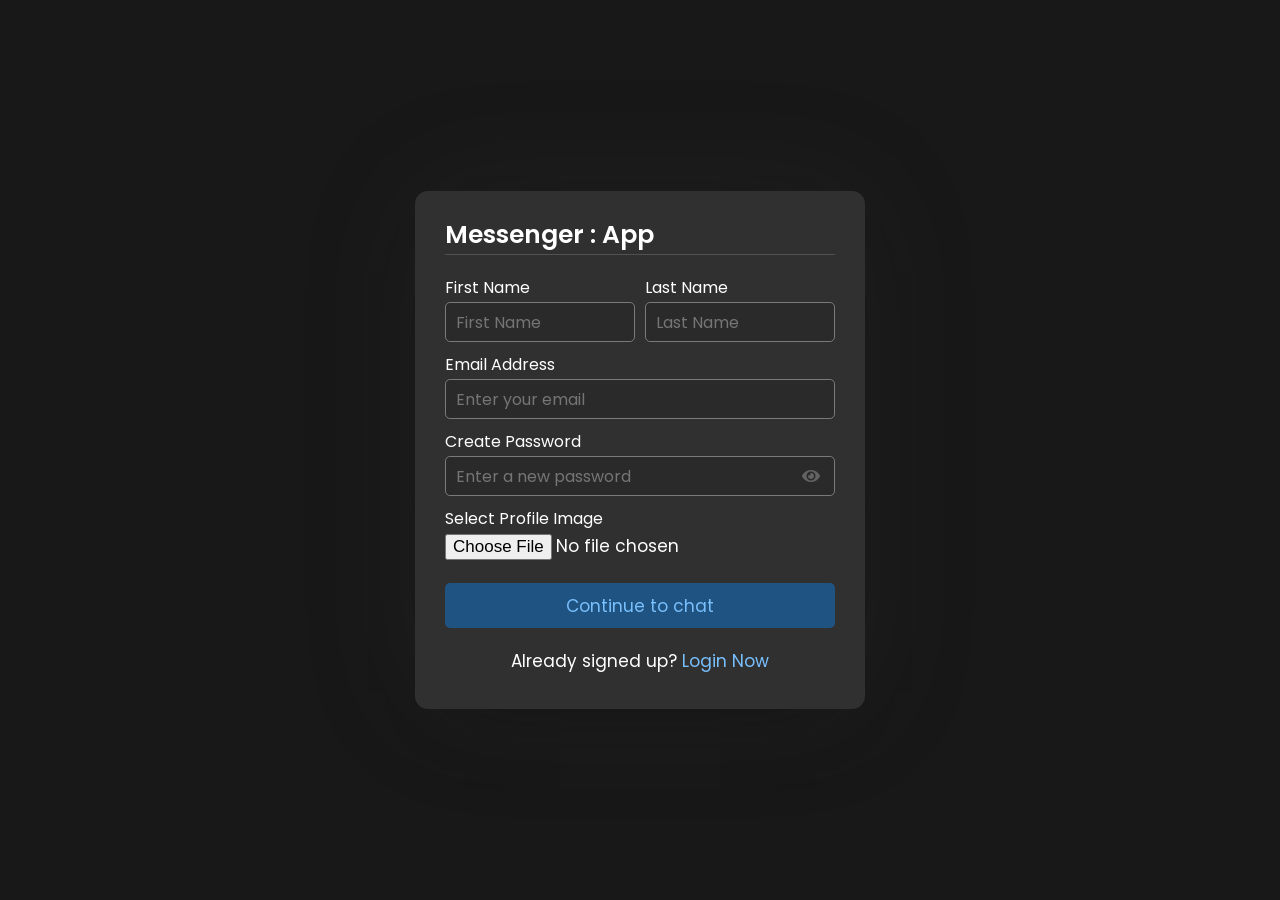
<file: index.html>
<!DOCTYPE html>
<html lang="en">

<head>
    <meta charset="UTF-8">

    <meta name="viewport" content="width=device-width, initial-scale=1.0">
    <meta http-equiv="X-UA-Compatible" content="ie-edge">
    <title>Messenger App</title>
    <link rel="stylesheet" href="./style.css">
    <link rel="stylesheet" href="https://cdnjs.cloudflare.com/ajax/libs/font-awesome/5.15.3/css/all.min.css">
</head>

<body>
    <div class="wrapper">
        <section class="form signup">
            <header>Messenger : App</header>
            <form action="#">
                <div class="error-txt">This is an error message!</div>
                <div class="name-details">
                    <div class="field input">
                        <label>First Name</label>
                        <input type="text" placeholder="First Name">
                    </div>
                    <div class="field input">
                        <label>Last Name</label>
                        <input type="text" placeholder="Last Name">
                    </div>
                </div>
                <div class="field input">
                    <label>Email Address</label>
                    <input type="text" placeholder="Enter your email">
                </div>
                <div class="field input">
                    <label>Create Password</label>
                    <input type="password" placeholder="Enter a new password">
                    <i class="fas fa-eye"></i>
                </div>
                <div class="field image">
                    <label>Select Profile Image</label>
                    <input type="file">
                </div>
                <div class="field button">
                    <input type="submit" value="Continue to chat">
                </div>
            </form>
            <div class="link">Already signed up? <a href="#">Login Now</a></div>
        </section>
    </div>

    <script src="./javascript/pass-show-hide.js"></script>


</body>

</html>
</file>
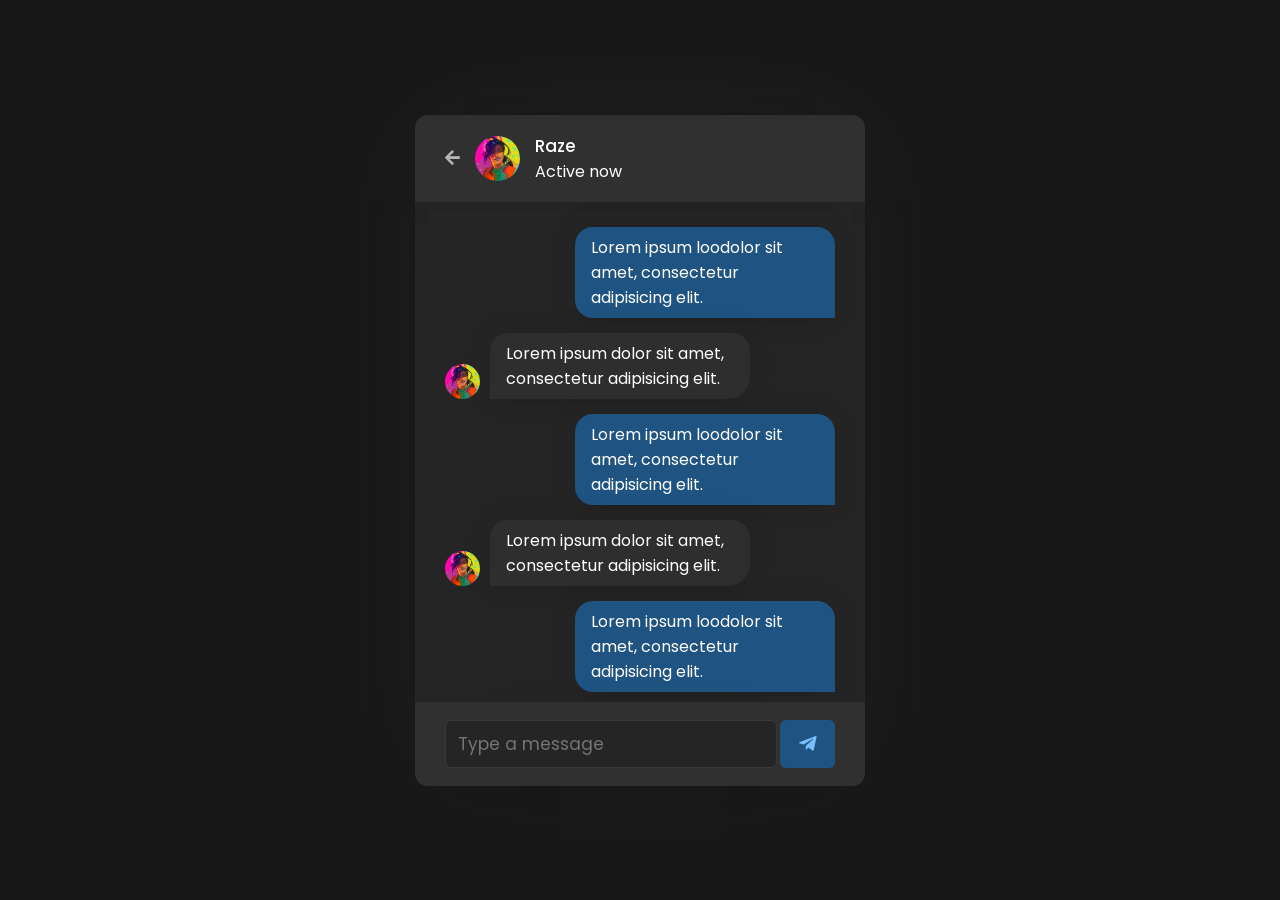
<file: chat.html>
<!DOCTYPE html>
<html lang="en">

<head>
    <meta charset="UTF-8">

    <meta name="viewport" content="width=device-width, initial-scale=1.0">
    <meta http-equiv="X-UA-Compatible" content="ie-edge">
    <title>Messenger App</title>
    <link rel="stylesheet" href="./style.css">
    <link rel="stylesheet" href="https://cdnjs.cloudflare.com/ajax/libs/font-awesome/5.15.3/css/all.min.css">
</head>

<body>
    <div class="wrapper">
        <section class="chat-area">
            <header class="header">
                <a href="#" class="back-icon"><i class="fas fa-arrow-left"></i></a>
                <img src="img.jpg" alt="">
                <div class="details">
                    <span>Raze</span>
                    <p>Active now</p>
                </div>

            </header>
            <div class="chat-box">
                <div class="chat outgoing out">
                    <div class="details">
                        <p>Lorem ipsum loodolor sit amet, consectetur adipisicing elit.
                        </p>
                    </div>
                </div>
                <div class="chat incoming">
                    <img src="./img.jpg" alt="">
                    <div class="details">
                        <p>Lorem ipsum dolor sit amet, consectetur adipisicing elit.
                        </p>
                    </div>
                </div>
                <div class="chat outgoing out">
                    <div class="details">
                        <p>Lorem ipsum loodolor sit amet, consectetur adipisicing elit.
                        </p>
                    </div>
                </div>
                <div class="chat incoming">
                    <img src="./img.jpg" alt="">
                    <div class="details">
                        <p>Lorem ipsum dolor sit amet, consectetur adipisicing elit.
                        </p>
                    </div>
                </div>
                <div class="chat outgoing out">
                    <div class="details">
                        <p>Lorem ipsum loodolor sit amet, consectetur adipisicing elit.
                        </p>
                    </div>
                </div>
                <div class="chat incoming">
                    <img src="./img.jpg" alt="">
                    <div class="details">
                        <p>Lorem ipsum dolor sit amet, consectetur adipisicing elit.
                        </p>
                    </div>
                </div>
                <div class="chat outgoing out">
                    <div class="details">
                        <p>Lorem ipsum loodolor sit amet, consectetur adipisicing elit.
                        </p>
                    </div>
                </div>
                <div class="chat incoming">
                    <img src="./img.jpg" alt="">
                    <div class="details">
                        <p>Lorem ipsum dolor sit amet, consectetur adipisicing elit.
                        </p>
                    </div>
                </div>
            </div>
            <form action="#" class="typing-area">
                <input type="text" placeholder="Type a message">
                <button><i class="fab fa-telegram-plane"></i>  </button>
            </form>
        </section>
    </div>




</body>

</html>
</file>
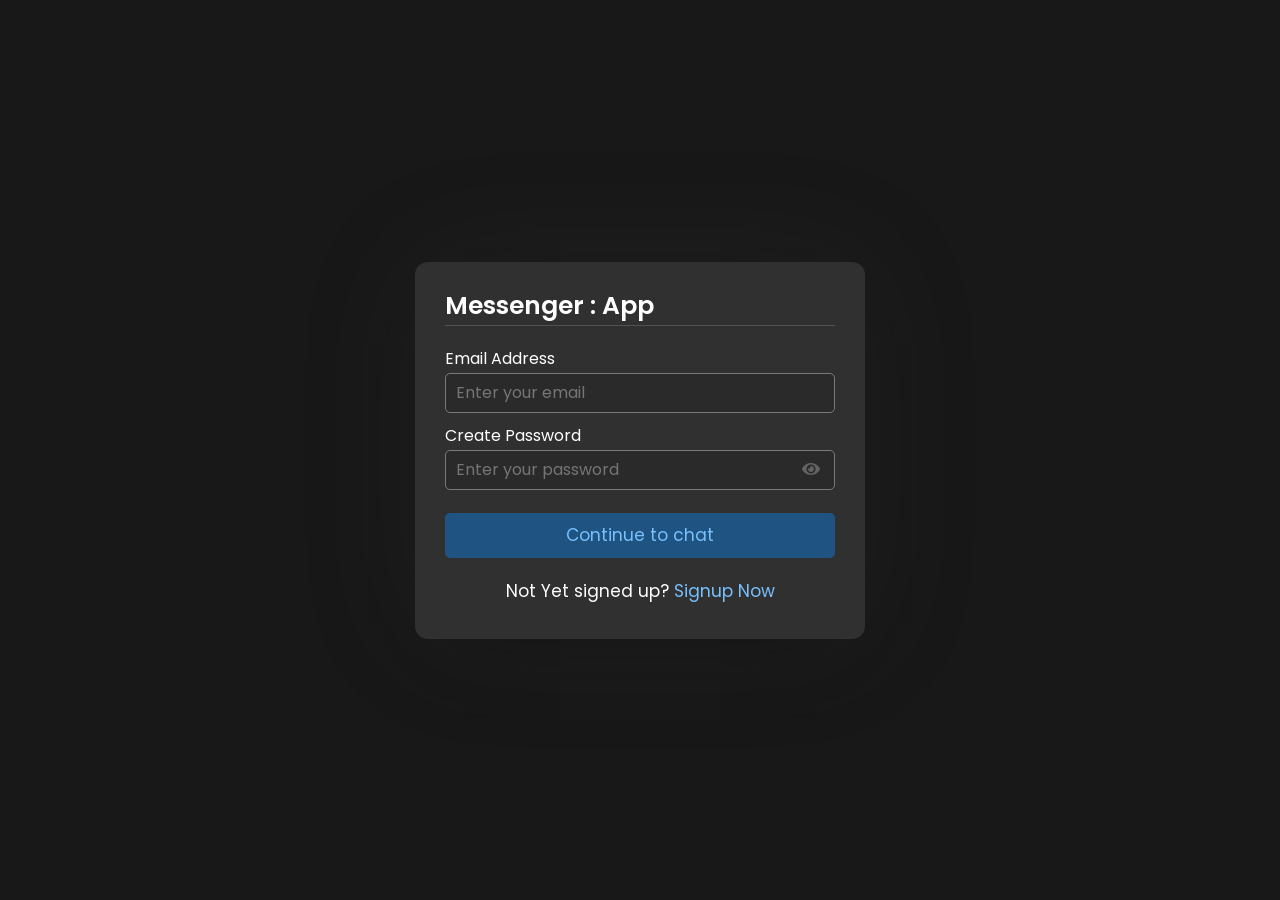
<file: login.html>
<!DOCTYPE html>
<html lang="en">

<head>
    <meta charset="UTF-8">

    <meta name="viewport" content="width=device-width, initial-scale=1.0">
    <meta http-equiv="X-UA-Compatible" content="ie-edge">
    <title>Messenger App</title>
    <link rel="stylesheet" href="./style.css">
    <link rel="stylesheet" href="https://cdnjs.cloudflare.com/ajax/libs/font-awesome/5.15.3/css/all.min.css">
</head>

<body>
    <div class="wrapper">
        <section class="form login">
            <header>Messenger : App</header>
            <form action="#">
                <div class="error-txt">This is an error message!</div>
                <div class="field input">
                    <label>Email Address</label>
                    <input type="text" placeholder="Enter your email">
                </div>
                <div class="field input">
                    <label>Create Password</label>
                    <input type="password" placeholder="Enter your password">
                    <i class="fas fa-eye"></i>
                </div>

                <div class="field button">
                    <input type="submit" value="Continue to chat">
                </div>
            </form>
            <div class="link">Not Yet signed up? <a href="#">Signup Now</a></div>
        </section>
    </div>

    <script src="./javascript/pass-show-hide.js"></script>


</body>

</html>
</file>
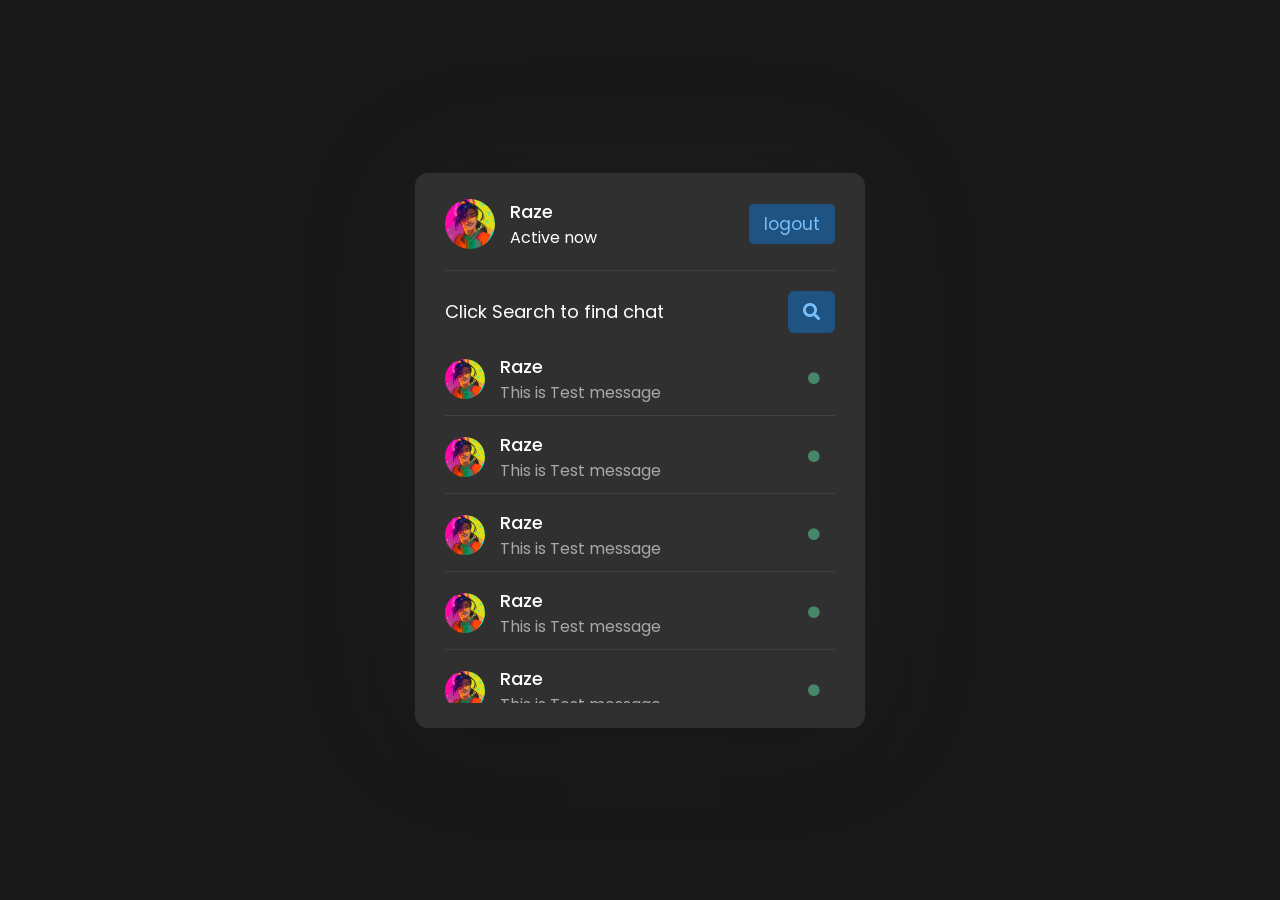
<file: users.html>
<!DOCTYPE html>
<html lang="en">

<head>
    <meta charset="UTF-8">

    <meta name="viewport" content="width=device-width, initial-scale=1.0">
    <meta http-equiv="X-UA-Compatible" content="ie-edge">
    <title>Messenger App</title>
    <link rel="stylesheet" href="./style.css">
    <link rel="stylesheet" href="https://cdnjs.cloudflare.com/ajax/libs/font-awesome/5.15.3/css/all.min.css">
</head>

<body>
    <div class="wrapper">
        <section class="users">
            <header>
                <div class="content">
                    <img src="./img.jpg" alt="">
                    <div class="details">
                        <span>Raze</span>
                        <p>Active now</p>
                    </div>
                </div>
                <a href="#" class="logout">logout</a>
            </header>
            <div class="search">
                <span class="text">Click  Search to find chat</span>
                <input type="text" placeholder="Chat Search">
                <button> <i class="fas fa-search"></i></button>
            </div>
            <div class="users-list">
                <a href="#">
                    <div class="content">
                        <img src="img.jpg" alt="">
                        <div class="details">
                            <span>Raze</span>
                            <p>This is Test message</p>
                        </div>
                    </div>
                    <div class="status-dot"><i class="fas fa-circle"></i></div>
                </a>
                <a href="#">
                    <div class="content">
                        <img src="img.jpg" alt="">
                        <div class="details">
                            <span>Raze</span>
                            <p>This is Test message</p>
                        </div>
                    </div>
                    <div class="status-dot"><i class="fas fa-circle"></i></div>
                </a>
                <a href="#">
                    <div class="content">
                        <img src="img.jpg" alt="">
                        <div class="details">
                            <span>Raze</span>
                            <p>This is Test message</p>
                        </div>
                    </div>
                    <div class="status-dot"><i class="fas fa-circle"></i></div>
                </a>
                <a href="#">
                    <div class="content">
                        <img src="img.jpg" alt="">
                        <div class="details">
                            <span>Raze</span>
                            <p>This is Test message</p>
                        </div>
                    </div>
                    <div class="status-dot"><i class="fas fa-circle"></i></div>
                </a>
                <a href="#">
                    <div class="content">
                        <img src="img.jpg" alt="">
                        <div class="details">
                            <span>Raze</span>
                            <p>This is Test message</p>
                        </div>
                    </div>
                    <div class="status-dot"><i class="fas fa-circle"></i></div>
                </a>
                <a href="#">
                    <div class="content">
                        <img src="img.jpg" alt="">
                        <div class="details">
                            <span>Raze</span>
                            <p>This is Test message</p>
                        </div>
                    </div>
                    <div class="status-dot"><i class="fas fa-circle"></i></div>
                </a>

            </div>
        </section>
    </div>

    <script src="./javascript/users.js"></script>


</body>

</html>
</file>
<file: style.css>
@import url('https://fonts.googleapis.com/css2?family=Poppins:wght@100;200;300;400;500;600;700&display=swap');
* {
    margin: 0;
    padding: 0;
    box-sizing: border-box;
    text-decoration: none;
    font-family: 'Poppins', sans-serif;
}

body {
    display: flex;
    align-items: center;
    justify-content: center;
    min-height: 100vh;
    background: #181818;
    color: #ffff;
}

.wrapper {
    background: #303030;
    width: 450px;
    border-radius: 13px;
    box-shadow: 0 0 128px 0 rgba(99, 99, 99, 0.1), 0 32px 64px -48px rgba(0, 0, 0, 0.5)
}


/* Signup Form CSS Code*/

.form {
    padding: 25px 30px;
}

.form header {
    font-size: 25px;
    font-weight: 600;
    border-bottom: 1px solid #525151;
}

.form form {
    margin: 20px 0;
}

.form form .error-txt {
    color: #f8d7da;
    background: #721c24;
    padding: 8px 10px;
    text-align: center;
    border-radius: 5px;
    margin-bottom: 10px;
    display: none;
}

.form form .name-details {
    display: flex;
}

form .name-details .field:first-child {
    margin-right: 10px;
}

.form form .field {
    display: flex;
    position: relative;
    flex-direction: column;
    margin-bottom: 10px;
}

.form form .field label {
    margin-bottom: 2px;
}

.form form .field input {
    outline: none;
}

.form form .input input {
    height: 40px;
    width: 100%;
    font-size: 16px;
    padding: 0 10px;
    border: 1px solid rgb(122, 122, 122);
    border-radius: 5px;
    color: rgb(255, 255, 255);
    background: #2b2a2a;
}

.form form .image input {
    font-size: 17px;
}

.form form .image input:hover {
    cursor: pointer;
}

.form form .button input {
    margin-top: 13px;
    height: 45px;
    border: none;
    font-size: 17px;
    font-weight: 400;
    background: #1f5381;
    color: #78bffd;
    border-radius: 5px;
    cursor: pointer;
    transition: all 0.3s ease 0s;
}

.form form .button input:hover {
    background: #78bffd;
    color: #1f5381;
    cursor: pointer;
    border: 2px solid #1f5381;
}

.form form .field i {
    position: absolute;
    right: 15px;
    color: rgb(99, 99, 99);
    top: 70%;
    transform: translateY(-50%);
    cursor: pointer;
}

.form form .field i.active::before {
    color: rgb(136, 136, 136);
    content: "\f070";
}

.form .link {
    text-align: center;
    margin: 10px 0;
    font-size: 17px;
}

.form .link a {
    color: #78bffd;
    transition: all 0.3s ease 0s;
}

.form .link a:hover {
    text-decoration: underline;
}


/* User File CSS Code*/

.users {
    padding: 25px 30px;
}

.users header,
.users-list a {
    display: flex;
    align-items: center;
    padding-bottom: 20px;
    justify-content: space-between;
    border-bottom: 1px solid #414141;
}

.wrapper img {
    object-fit: cover;
    border-radius: 50%;
}

:is(.users,
.users-list) .content {
    display: flex;
    align-items: center;
}

.users header .content img {
    height: 50px;
    width: 50px;
}

:is(.users,
.users-list) .details {
    color: #ffff;
    margin-left: 15px;
}

:is(.users,
.users-list) .details span {
    font-size: 18px;
    font-weight: 500;
}

.users header .logout {
    background: #78bffd;
    font-size: 17px;
    padding: 7px 15px;
    background: #1f5381;
    color: #78bffd;
    border-radius: 5px;
    transition: all 0.3s ease 0s;
}

.users header .logout:hover {
    color: #1f5381;
    background: #78bffd;
}

.users .search {
    margin: 20px 0;
    display: flex;
    position: relative;
    align-items: center;
    justify-content: space-between;
}

.users .search .text {
    font-size: 18px;
}

.users .search input {
    position: absolute;
    height: 42px;
    width: calc(100% - 50px);
    padding: 0 13px;
    font-size: 16px;
    border: 1px solid rgb(78, 78, 78);
    border-radius: 6px;
    color: rgb(255, 255, 255);
    background: #2b2a2a;
    transition: all 0.3s ease 0s;
    outline: none;
    opacity: 0;
    pointer-events: none;
    transition: all 0.1s ease;
}

.users .search input.active {
    opacity: 1;
    pointer-events: none;
}

.users .search input:hover {
    background: #313131;
}

.users .search button {
    width: 47px;
    height: 42px;
    border: none;
    outline: none;
    color: #78bffd;
    background: #1f5381;
    border-radius: 6px;
    font-size: 17px;
    transition: all 0.2s ease 0s;
}

.users .search button:hover {
    color: #1f5381;
    background: #78bffd;
}

.users .search button.active {
    color: #1f5381;
    background: #78bffd;
}

.users .search button.active i::before {
    content: "\f00d";
}

.users-list {
    max-height: 350px;
    overflow-y: auto;
}

:is(.users-list,
.chat-box)::-webkit-scrollbar {
    width: 0px;
}

.users-list a {
    margin-bottom: 15px;
    padding-bottom: 10px;
    padding-right: 15px;
    border-bottom-color: #414141;
}

.user-list a:last-child {
    border: none;
    margin-bottom: 0px;
}

.users-list a .content img {
    height: 40px;
    width: 40px;
}

.users-list a .content p {
    color: #a8a8a8;
}

.users-list a .status-dot {
    font-size: 12px;
    color: #468669;
}


/* we'll use class name in php to show offline */

.users-list a .status-dot.offline {
    color: #a8a8a8;
}


/* Chat CSS Code*/

.chat-area header {
    display: flex;
    align-items: center;
    padding: 18px 30px;
}

.chat-area header .back-icon {
    font-size: 17px;
    color: rgb(182, 182, 182);
}

.chat-area header img {
    height: 45px;
    width: 45px;
    margin: 0 15px;
}

.chat-area header span {
    font-size: 17px;
    font-weight: 500;
}

.chat-box {
    height: 500px;
    overflow-y: auto;
    background: #252525;
    padding: 10px 30px 20px 30px;
    box-shadow: inset 0 32px 32px -32px rgb(0 0 0 /5%), inset 0 32px 32px -32px rgb(0 0 0 /5%);
}

.chat-box .chat {
    margin: 15px 0;
}

.chat-box .chat p {
    word-wrap: break-word;
    padding: 8px 16px;
    box-shadow: 0 0 32px rgb(0 0 0 /8%), 0 16px 16px -16px rgb(0 0 0 / 10%);
}

.chat-box .outgoing {
    display: flex;
}

.outgoing .details p {
    background: #1f5381;
    color: #fff;
    border-radius: 18px 18px 0 18px;
}

.outgoing .details {
    margin-left: auto;
    max-width: calc(100% - 130px);
}

.chat-box .incoming {
    display: flex;
    align-items: flex-end;
}

.chat-box .incoming img {
    height: 35px;
    width: 35px;
}

.incoming .details {
    margin-left: 10px;
    margin-right: auto;
    max-width: calc(100% - 130px);
}

.incoming .details p {
    background: #2e2e2e;
    color: #fff;
    border-radius: 18px 18px 22px 0px;
}

.chat-area .typing-area {
    padding: 18px 30px;
    display: flex;
    justify-content: space-between;
}

.typing-area input {
    height: 48px;
    width: calc(100% - 58px);
    font-size: 17px;
    border: 1px solid rgb(56, 56, 56);
    padding: 0 12px;
    border-radius: 6px;
    background: #252525;
    transition: all 0.3s ease 0s;
    color: #ffff;
    outline: none;
}

.typing-area input:hover {
    background: #2e2e2e;
}

.typing-area button {
    width: 55px;
    height: 48px;
    border: none;
    outline: none;
    font-size: 20px;
    color: #78bffd;
    background: #1f5381;
    border-radius: 6px;
    transition: all 0.3s ease 0s;
}

.typing-area button:hover {
    cursor: pointer;
    color: #1f5381;
    background: #78bffd;
}
</file>
